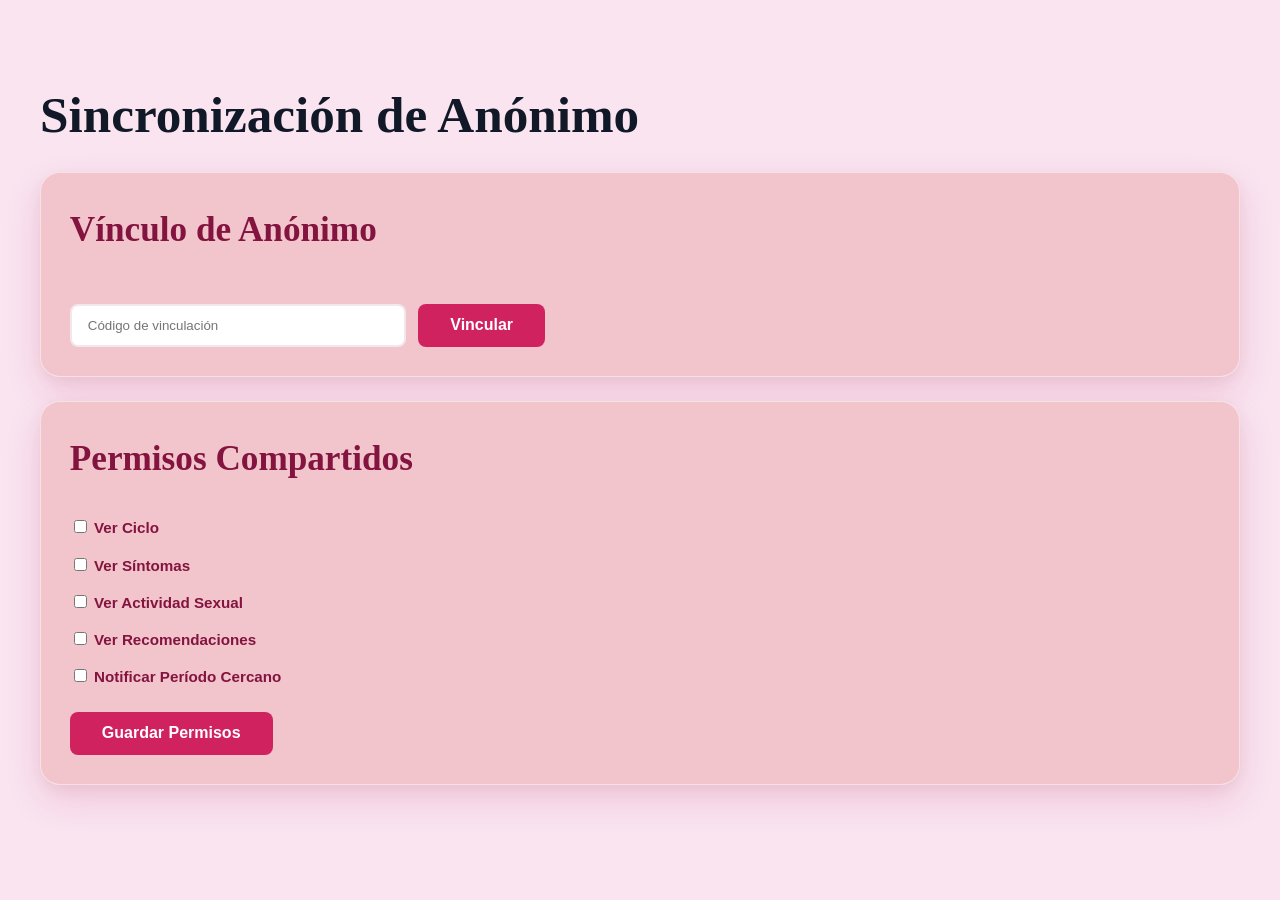
<file: frontend/pages/sync/sync.html>
<!DOCTYPE html>
<html lang="es">
<head>
  <meta charset="UTF-8"/>
  <title>Aura - Sincronización</title>
  <link rel="stylesheet" href="sync.css"/>
</head>
<body>
  <div id="app"></div>
  <script src="sync.js"></script>
</body>
</html>
</file>
<file: frontend/pages/sync/sync.css>
/* 1. IMPORTACIÓN DE VARIABLES Y FUENTES (Esencial para que funcione el resto) */
:root {
    --primary-color: #83133F;
    --primary-light: #B4295D;
    --bg-light: #F9E4F0;
    --card-bg: #F2C4CB;
    --button-bg: #D12260;
    --text-dark: #111827;
    --text-light: #ffffff;
    --sub-text: #B4295D;
}

/* 2. ESTILOS BASE */
body {
    font-family: 'Nunito', sans-serif;
    background-color: var(--bg-light); /* Cambio de oscuro a rosa claro */
    color: var(--text-dark);
    padding: 2.5rem;
    margin: 0;
    line-height: 1.6;
}

/* 3. TIPOGRAFÍA ELEGANTE (Cornella) */
h1 {
    font-family: 'Cornella', serif;
    color: var(--text-dark);
    font-size: 3.2rem;
    margin-bottom: 1rem;
}

h2 {
    font-family: 'Cornella', serif;
    color: var(--primary-color); /* Maroon para sub-títulos */
    font-size: 2.2rem;
    margin-top: 0;
}

/* 4. TARJETAS CON ESTILO AURA */
.card {
    background-color: var(--card-bg);
    padding: 1.8rem;
    border-radius: 20px; /* Bordes más redondeados */
    margin-bottom: 1.5rem;
    box-shadow: 0 15px 35px rgba(209, 34, 96, 0.15), 0 5px 15px rgba(0, 0, 0, 0.05);
    border: 1px solid rgba(255, 255, 255, 0.5);
    transition: transform 0.3s ease, box-shadow 0.3s ease;
}

.card:hover {
    transform: translateY(-5px);
    box-shadow: 0 20px 40px rgba(209, 34, 96, 0.2);
}

/* 5. FORMULARIOS Y BOTONES REFINADOS */
label {
    display: block;
    margin: 0.8rem 0 0.4rem;
    cursor: pointer;
    font-weight: 700;
    color: var(--primary-color);
    font-size: 0.95rem;
}

input[type="text"] {
    padding: 0.75rem 1rem;
    border-radius: 8px;
    border: 2px solid rgba(131, 19, 63, 0.1); /* Borde sutil maroon */
    background: white;
    color: var(--text-dark);
    margin-right: 0.5rem;
    width: 100%;
    max-width: 300px;
    font-family: 'Nunito', sans-serif;
    transition: border-color 0.3s;
}

input[type="text"]:focus {
    outline: none;
    border-color: var(--button-bg);
}

button {
    padding: 0.8rem 2rem;
    background-color: var(--button-bg);
    color: white;
    border: none;
    border-radius: 8px;
    cursor: pointer;
    margin-top: 1rem;
    font-size: 1rem;
    font-weight: 700;
    transition: background 0.3s, transform 0.2s, opacity 0.3s;
}

button:hover {
    opacity: 0.9;
    transform: scale(1.02);
}

button:active {
    transform: scale(0.98);
}
</file>
